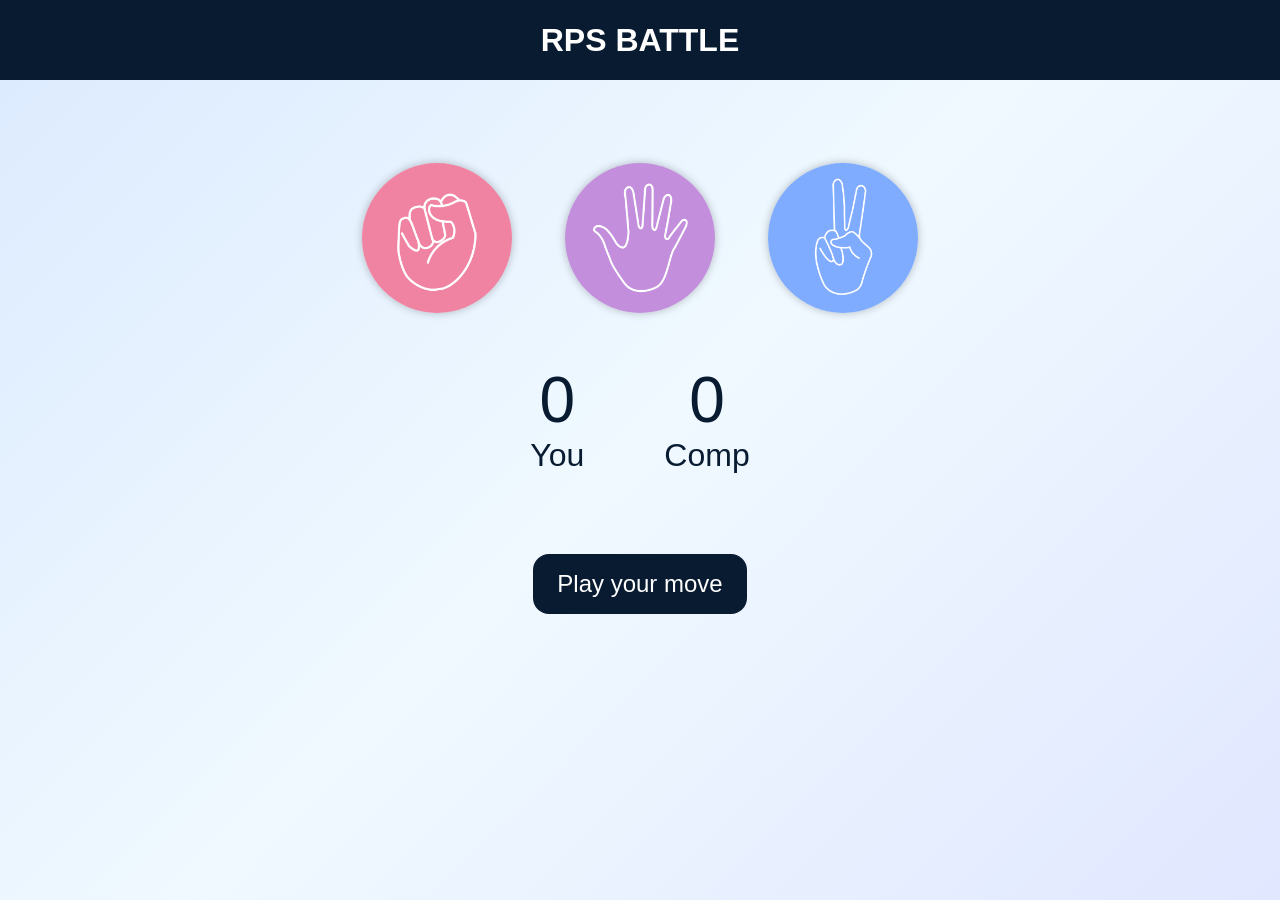
<file: RPS Battle/index.html>
<!DOCTYPE html>
<html lang="en">
  <head>
    <meta charset="UTF-8" />
    <meta name="viewport" content="width=device-width, initial-scale=1.0" />
    <title>RPS BATTLE</title>
    <link rel="stylesheet" href="style.css" />
  </head>
  <body>
    <h1>  RPS BATTLE  </h1>

    <div class="choices">
      <div class="choice" id="rock">
        <img src="rock.png" alt="Rock" />
      </div>

      <div class="choice" id="paper">
        <img src="paper.png" alt="Paper" />
      </div>

      <div class="choice" id="scissors">
        <img src="scissors.png" alt="Scissors" />
      </div>
    </div>

    <div class="score-board">
      <div class="score">
        <p id="user-score">0</p>
        <p>You</p>
      </div>

      <div class="score">
        <p id="comp-score">0</p>
        <p>Comp</p>
      </div>
    </div>

    <div class="msg-container">
      <p id="msg">Play your move</p>
    </div>

    <script src="app.js"></script>
  </body>
</html>
</file>
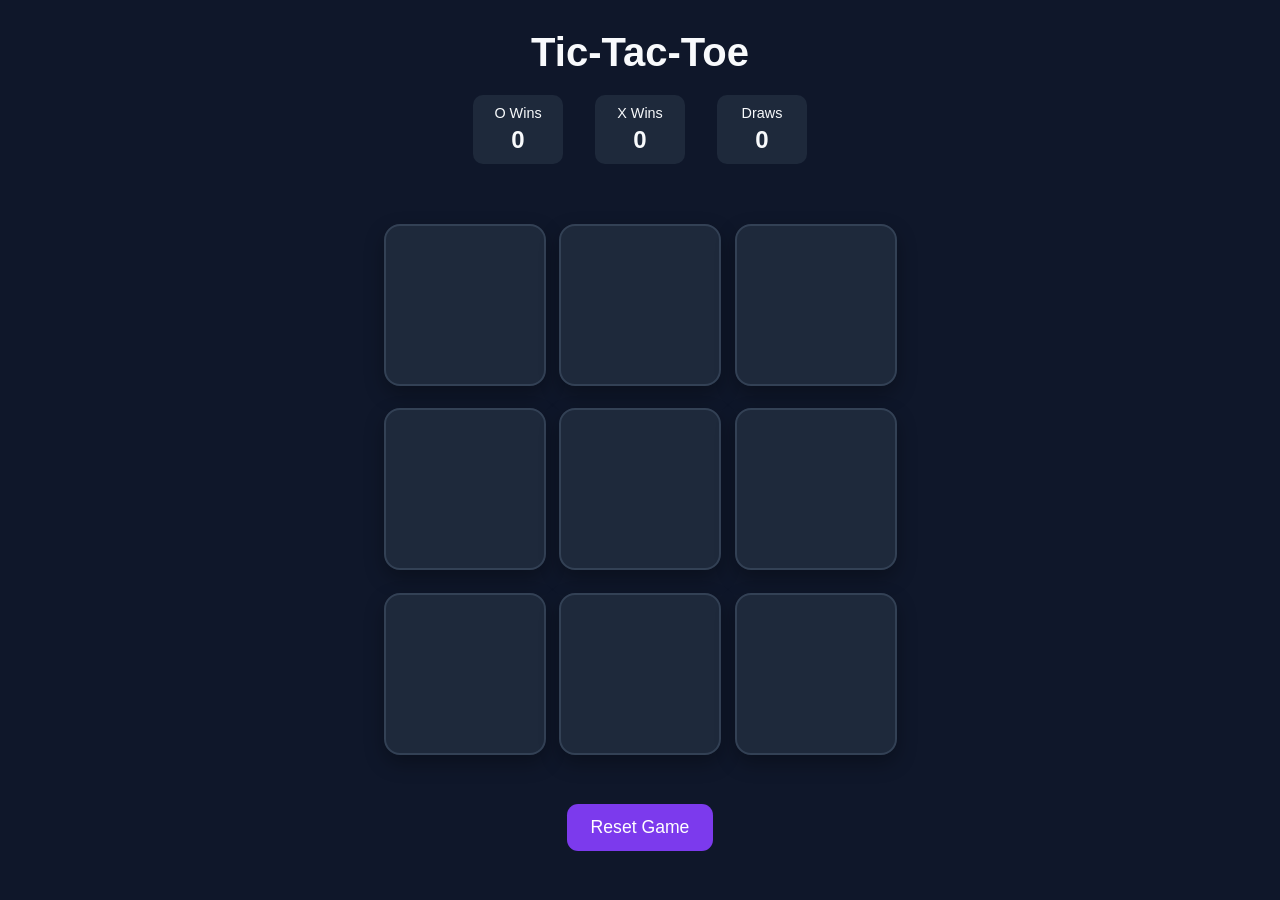
<file: Tic-Tac-Toe/index.html>
<!DOCTYPE html>
<html lang="en">
<head>
  <meta charset="UTF-8">
  <meta name="viewport" content="width=device-width, initial-scale=1.0">
  <title> Tic-Tac-Toe</title>
  <link rel="stylesheet" href="style.css">
</head>
<body>
  <div class="msg-container hide">
    <div id="msg"> Winner </div>
    <button id="new-btn">Play Again</button>
  </div>
  <main>
    <h1>Tic-Tac-Toe</h1>
    
    <div class="scoreboard">
    <div>
        <p>O Wins</p>
        <span id="o-score">0</span>
    </div>

    <div>
        <p>X Wins</p>
        <span id="x-score">0</span>
    </div>

    <div>
        <p>Draws</p>
        <span id="draw-score">0</span>
    </div>
</div>
    <div class="container">
      <div class="game">
        <button class="box"></button>
        <button class="box"></button>
        <button class="box"></button>
        <button class="box"></button>
        <button class="box"></button>
        <button class="box"></button>
        <button class="box"></button>
        <button class="box"></button>
        <button class="box"></button>
      </div>
    </div>
    <button id="reset-btn">Reset Game</button>
  </main>
  <script src="app.js"></script>
</body>
</html>
</file>
<file: RPS Battle/style.css>
* {
  margin: 0;
  padding: 0;
  box-sizing: border-box;
  text-align: center;
}

body {
  background: linear-gradient(135deg, #dbeafe, #f0f9ff, #e0e7ff);
  min-height: 100vh;
  font-family: Arial, sans-serif;
  color: #081b31;
}

h1 {
  background-color: #081b31;
  color: #fff;
  height: 5rem;
  line-height: 5rem;
  font-size: 2rem;
}

/* Rock, Paper, Scissors container */
.choices {
  display: flex;
  justify-content: center;
  align-items: center;
  gap: 3rem;
  margin-top: 5rem;
}

.choice {
  height: 155px;
  width: 155px;
  border-radius: 50%;
  display: flex;
  justify-content: center;
  align-items: center;
  transition: 0.2s;
}

.choice:hover {
  cursor: pointer;
  background-color: #000;
  border-radius: 75%;
  box-shadow: 0 0 20px rgba(0, 0, 0, 0.5);
  transform: scale(1.05);
}

.choice img {
  height: 150px;
  width: 150px;
  object-fit: cover;
  border-radius: 50%;
  box-shadow: 0 0 8px rgba(0, 0, 0, 0.25);
  transition: 0.2s;
}

.choice:hover img {
  box-shadow: 0 0 18px rgba(0, 0, 0, 0.55);
}

/* Score board */
.score-board {
  display: flex;
  justify-content: center;
  align-items: center;
  font-size: 2rem;
  margin-top: 3rem;
  gap: 5rem;
}

#user-score,
#comp-score {
  font-size: 4rem;
}

/* Message */
.msg-container {
  margin-top: 5rem;
}

#msg {
  background-color: #081b31;
  color: #fff;
  font-size: 1.5rem;
  display: inline-block;
  padding: 1rem 1.5rem;
  border-radius: 1rem;
  max-width: 90%;
}
</file>
<file: Tic-Tac-Toe/style.css>
* {
  margin: 0;
  padding: 0;
  box-sizing: border-box;
}

body {
  background: #0f172a;
  text-align: center;
  color: #f8fafc;
  font-family: Arial, sans-serif;
}

h1 {
  margin-top: 30px;
  font-size: 2.5rem;
}

/* Scoreboard */

.scoreboard {
  display: flex;
  justify-content: center;
  gap: 2rem;
  margin-top: 20px;
  margin-bottom: 10px;
}

.scoreboard div {
  background-color: #1e293b;
  padding: 10px 20px;
  border-radius: 10px;
  min-width: 90px;
}

.scoreboard p {
  margin-bottom: 5px;
  font-size: 0.9rem;
}

.scoreboard span {
  font-size: 1.5rem;
  font-weight: bold;
}

/* Game */

.container {
  height: 70vh;
  display: flex;
  justify-content: center;
  align-items: center;
}

.game {
  height: 60vmin;
  width: 60vmin;
  display: flex;
  flex-wrap: wrap;
  justify-content: center;
  align-items: center;
  gap: 1.5vmin;
}

.box {
  height: 18vmin;
  width: 18vmin;
  border-radius: 1rem;
  border: 2px solid #334155;
  background-color: #1e293b;
  box-shadow: 0 8px 20px rgba(0, 0, 0, 0.3);

  font-size: 8vmin;
  font-weight: bold;

  cursor: pointer;
  transition: 0.2s ease;
}

.box:hover {
  background-color: #334155;
  transform: scale(1.05);
}

/* O and X colors */

.box.o {
  color: #22d3ee;
}

.box.x {
  color: #f472b6;
}

/* Buttons */

#reset-btn,
#new-btn {
  padding: 0.8rem 1.5rem;
  font-size: 1.1rem;
  background-color: #7c3aed;
  color: white;
  border-radius: 0.7rem;
  border: none;
  cursor: pointer;
  transition: 0.2s ease;
}

#reset-btn:hover,
#new-btn:hover {
  background-color: #9333ea;
  transform: translateY(-2px);
}

/* Winner message */

#msg {
  color: #22d3ee;
  font-size: 5vmin;
  font-weight: bold;
}

.msg-container {
  height: 100vmin;
  display: flex;
  justify-content: center;
  align-items: center;
  flex-direction: column;
  gap: 2rem;
}

.hide {
  display: none;
}

/* Mobile */

@media (max-width: 600px) {
  h1 {
    font-size: 2rem;
  }

  .scoreboard {
    gap: 0.7rem;
  }

  .scoreboard div {
    padding: 8px 12px;
    min-width: 80px;
  }

  .scoreboard p {
    font-size: 0.75rem;
  }

  .scoreboard span {
    font-size: 1.3rem;
  }

  .game {
    width: 90vmin;
    height: 90vmin;
  }

  .box {
    width: 27vmin;
    height: 27vmin;
  }
}
</file>
